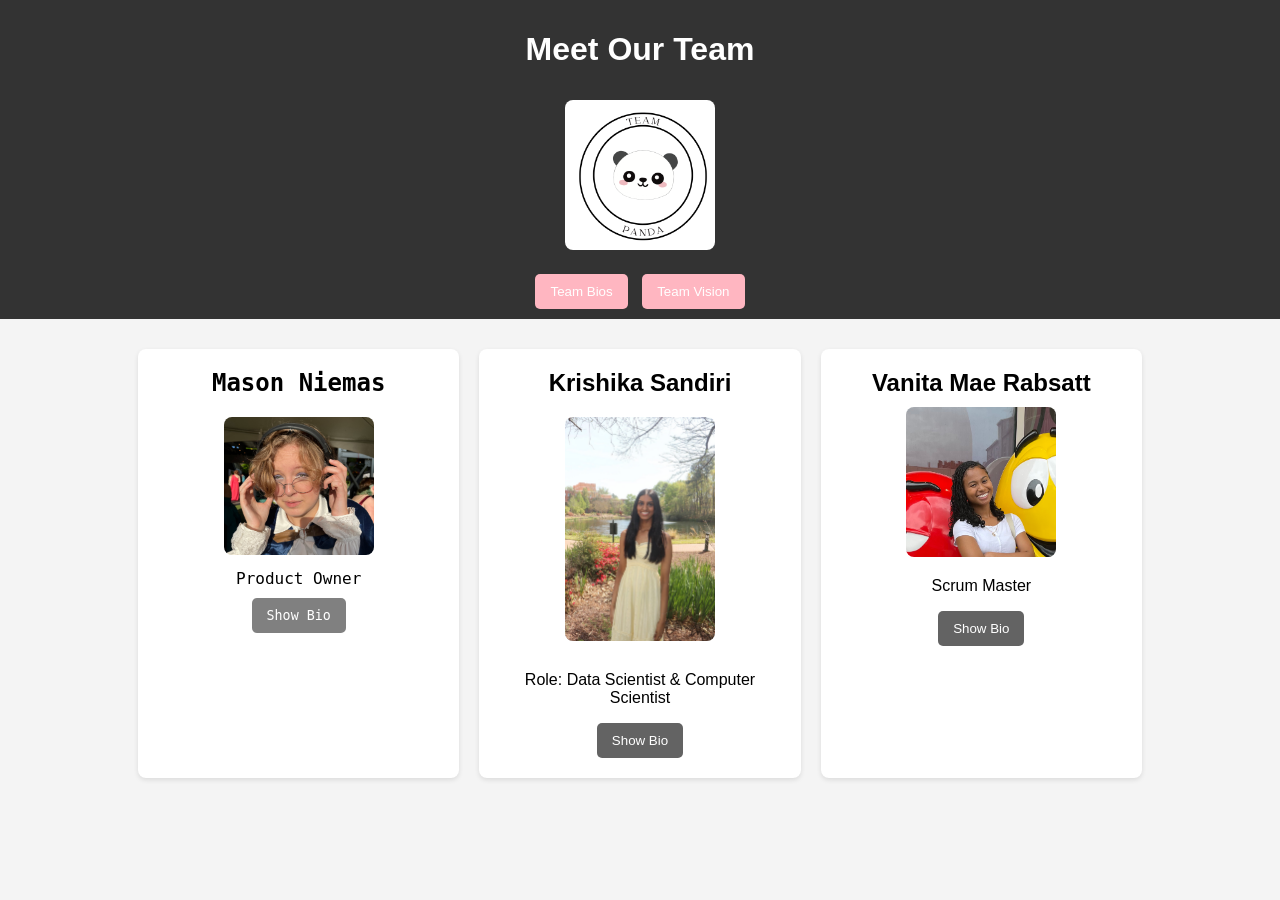
<file: index.html>
<!DOCTYPE html>
<html lang="en">
<head>
    <meta charset="UTF-8">
    <meta name="viewport" content="width=device-width, initial-scale=1.0">
    <title>Team Bio</title>
    <link rel="stylesheet" href="styles.css"> <!-- Link to external CSS file -->
    <link rel="preconnect" href="https://fonts.googleapis.com">
    <link rel="preconnect" href="https://fonts.gstatic.com" crossorigin>
    <link href="https://fonts.googleapis.com/css2?family=Rancho&display=swap" rel="stylesheet">
</head>
<body>

<header>
    <h1>Meet Our Team</h1>
    <!-- Example team logo -->
    <img src="img/TeamPandaLogo.png" alt="Team Panda Logo" id="team-logo" class="personal-pic">
    <!-- Navigation menu to switch between sections -->
    <nav>
        <button onclick="showSection('bios')">Team Bios</button>
        <button onclick="showSection('vision')">Team Vision</button>
    </nav>
</header>

<!-- Team bios section (default section) -->
<div id="bios" class="container">
    <!-- Each card represents an individual team member -->
    <div class="card">
        <h2 class="mason-h2">Mason Niemas</h2>
        <img src="img/masonN.png" alt="Mason's Picture" class="personal-pic">
        <p class="mason-h2">Product Owner</p>
        <button class="mason-button" onclick="toggleBio(['bio1','bioLink1', 'bioLink2', 'bioImg1', 'bioImg2'])">Show Bio</button>
        <p id="bio1" class="mason-bio">Mason is a sophomore pursuing a computer science degree with a focus on game development.</p>
        <a id = "bioLink1" class="mason-buttonLink" href="http://github.com/mniemas">GitHub</a>
        <a id = "bioLink2" class="mason-buttonLink" href="https://shyguy-vlogs.itch.io/">Itch.io</a>
        <img id="bioImg1" src="img/miracleSort.png" alt="miracle sort" class="bio-pic">
        <img id="bioImg2" src="img/englishCoding.png" alt="english coding" class="bio-pic">
    </div>
    <!-- Team Member - Krishika -->
    <div class="card">
        <h2>Krishika Sandiri</h2>
        <img src="img/KrishikaSandiri.jpg" alt="Krishika Sandiri" class="personal-pic">
        <p>Role: Data Scientist & Computer Scientist</p>
        <!-- I altered the toggleBio func to take in an array of id's so just put in all the ids of the pics and text for your bios! -->
        <button onclick="toggleBio(['bio2','bio2link','bio2Con'])">Show Bio</button>
        <h4 class="moodboard" id="bio2">Inspirations</h4>
        <a class="moodboard" id="bio2link" href="https://github.com/ksandiri">GitHub Profile</a>
        <p class="moodboard" id ="bio2Con">Favorite Concept: Niche Dataset Analysis</p>
    </div>
    <div class="card">
        <h2>Vanita Mae Rabsatt</h2>
        <img src="img/VanitaRabsatt.png" alt="Vanita Rabsatt" class="vanita-picture">
        <p>Scrum Master</p>
        <!-- I altered the toggleBio func to take in an array of id's so just put in all the ids of the pics and text for your bios! -->
        <button id="bio3-button" onclick="toggleBio(['bio3'])">Show Bio</button>
        <section id="bio3" class="bio">
            <p><b>Vanita Rabsatt</b> is a second-year majoring in Computer Science with a focus on Software Engineering & Web/App Development.</p>
            <section id="bio3-2">
                <p>My favorite resources:</p>
                <ul>
                    <li><a href="https://www.freecodecamp.org/" target="_blank">freeCodeCamp</a></li>
                    <li><a href="https://www.w3schools.com/" target="_blank">w3schools</a></li>
                    <li><a href="https://www.coursera.org/" target="_blank">Coursera</a></li>
                    <li><a href="https://developer.mozilla.org/en-US/" target="_blank">MDN Web Docs</a></li>
                </ul>
            </section>
            <img src="img/IMG_5815.JPG" alt="Hamster meme" id="bio3-img">
            <button class="vanita-links" onclick="window.open('https://github.com/vanita-r', '_blank')">Personal GitHub</button>
            <button class="vanita-links" onclick="window.open('https://vanita-r.github.io/itis3135/introduction.html', '_blank')">Project from a class</button>
        </section>
    </div>
</div>

<!-- Team vision/mission statement section (hidden by default) -->
<div id="vision" class="container" style="display: none;">
    <h2>Our Mission Statement</h2>
    <p>We strive to create a collaborative, inclusive, and innovative environment where team members feel empowered to push boundaries and achieve excellence in their craft. Our mission is to deliver high-quality solutions that meet and exceed our clients' expectations.</p>
    <p>
        Team Panda is dedicated to uncovering insights through the analysis of unique and unconventional datasets. 
        We value technical precision and the collaborative pursuit of excellence in computer science to deliver 
        impactful data-driven solutions.
    </p>

    <h3>Team Rules</h3>
    <ul>
        <li><strong>Commitment:</strong> All team members will complete assignments by the agreed deadlines.</li>
        <li><strong>Courage:</strong> Everyone can share their thoughts and concerns and ask for help whenever needed.</li>
        <li><strong>Focus:</strong> Team members will work on agreed-upon tasks and completely finish their work before moving on.</li>
        <li><strong>Openness:</strong> Team members will share their feedback and be open to new ideas or changes.</li>
        <li><strong>Respect:</strong> Team members will apply criticism in a constructive manner.</li>
        <li><strong>Meetings:</strong> Held Wednesdays 5:00-6:00 PM and Thursdays 2:00-3:00 PM via Zoom.</li>
        <li><strong>Accountability:</strong> If a member is uncooperative, we will reach out directly; if issues persist, a TA will be contacted.</li>
        <li><strong>Adaptability:</strong> If the team falls behind, we will reassess the workload and create a new plan to meet deadlines.</li>
    </ul>
</div>

<script src="script.js"></script> <!-- Link to external JavaScript file -->

</body>
</html>
</file>
<file: styles.css>
/* General page styling */
body {
    font-family: Arial, sans-serif;
    background-color: #f4f4f4;
    margin: 0;
    padding: 0;
}

/* Header section styling */
header {
    background: #333;
    color: #fff;
    padding: 10px 0;
    text-align: center;
}

/* Styling for team logo image */
.team-logo {
    width: 150px; /* Adjust the size as needed */
    height: auto;
}

/* Menu button styling */
header nav {
    margin-top: 10px;
}

header nav button {
    background: #FFB6C1;
    color: white;
    border: none;
    padding: 10px 15px;
    border-radius: 5px;
    cursor: pointer;
    margin: 0 5px;
}

header nav button:hover {
    background: #FAA0A0;
}

/* Flex container for team bios and vision sections */
.container {
    width: 80%;
    margin: 20px auto;
    display: flex;
    flex-wrap: wrap;
    justify-content: space-between;
}

/* Card styling for individual team bios */
.card {
    background: white;
    border-radius: 8px;
    box-shadow: 0 2px 5px rgba(0, 0, 0, 0.1);
    margin: 10px;
    padding: 20px;
    flex: 1 1 calc(30% - 40px);
    text-align: center;
    transition: transform 0.2s;
}

.card:hover {
    transform: scale(1.05);
}

.personal-pic {
    width: 150px; /* Adjust the size as needed */
    border-radius: 8px;
    margin-top: 10px;
    margin-bottom: 10px
}

h2 {
    margin: 0 0 10px;
}

.mason-h2 {
    margin: 0 0 10px;
    font-family: Monospace, Fixedsys;
}

/* Initially hide bio details */
.bio {
    display: none;
    margin-top: 10px;
    color: #555;
}

.mason-bio {
    display: none;
    margin-top: 10px;
    font-family: Monospace, Fixedsys;
    color: #555;
}

.bio-pic {
    display: none;
    width: 300px; /* Adjust the size as needed */
    height: 100px
    object-fit: cover;
    margin-top: 10px;
    border-radius: 8px;
    margin: auto;
}

/* Button styling */
.mason-buttonLink {
    display: none;
    font-family: Monospace, Fixedsys;
    background: #808080;
    color: white;
    border: none;
    padding: 10px 15px;
    border-radius: 5px;
    cursor: pointer;
    margin: 5px
}

.mason-button {
    background: #808080;
    font-family: Monospace, Fixedsys;
    color: white;
    border: none;
    padding: 10px 15px;
    border-radius: 5px;
    cursor: pointer;
}

.mason-button:hover {
    background: #545454;
}

button {
    background: #636363;
    color: white;
    border: none;
    padding: 10px 15px;
    border-radius: 5px;
    cursor: pointer;
}

button:hover {
    background: #141414;
}

.moodboard{
    display: none;
}

#KrishikaS {
    border: 2px solid #555; 
    background-color: #f9f9f9;
    padding: 20px;
}

/* Vanita's Section */
.vanita-picture {
    height: 150px;
    width: auto;
    border-radius: 8px;
}
/*Font theme*/
.rancho-regular {
  font-family: "Rancho", cursive;
  font-weight: 400;
  font-style: normal;
}

#bio3 {
    font-family: "Rancho", cursive;
    font-size: 20px;
    color: #7E5A9B;
}
#bio3-button:hover {
    background-color: #63458A;
}
#bio3 ul {
    text-align: left;
}
#bio3 a:link {
    color: #9A48D0;
}
#bio3 a:visited {
    color: #63458A;
}
#bio3 a:hover {
    font-size: x-large;
}
#bio3 {
    background-color: #fbf3fb;
    padding: 3px 3px 5px 3px;
    border-radius: 10px;
}
#bio3-2 {
    background-color: #FDFAFD;
    padding-right: 0.5px;
    padding-left: 0.5px;
}
.vanita-links {
    background-color: #7E5A9B;
}
.vanita-links:hover {
    background-color: #63458A;
}
#bio3-img {
    height: 300px;
    width: auto;
    box-shadow: 5px 5px 5px #E4B7E5;
}
</file>
